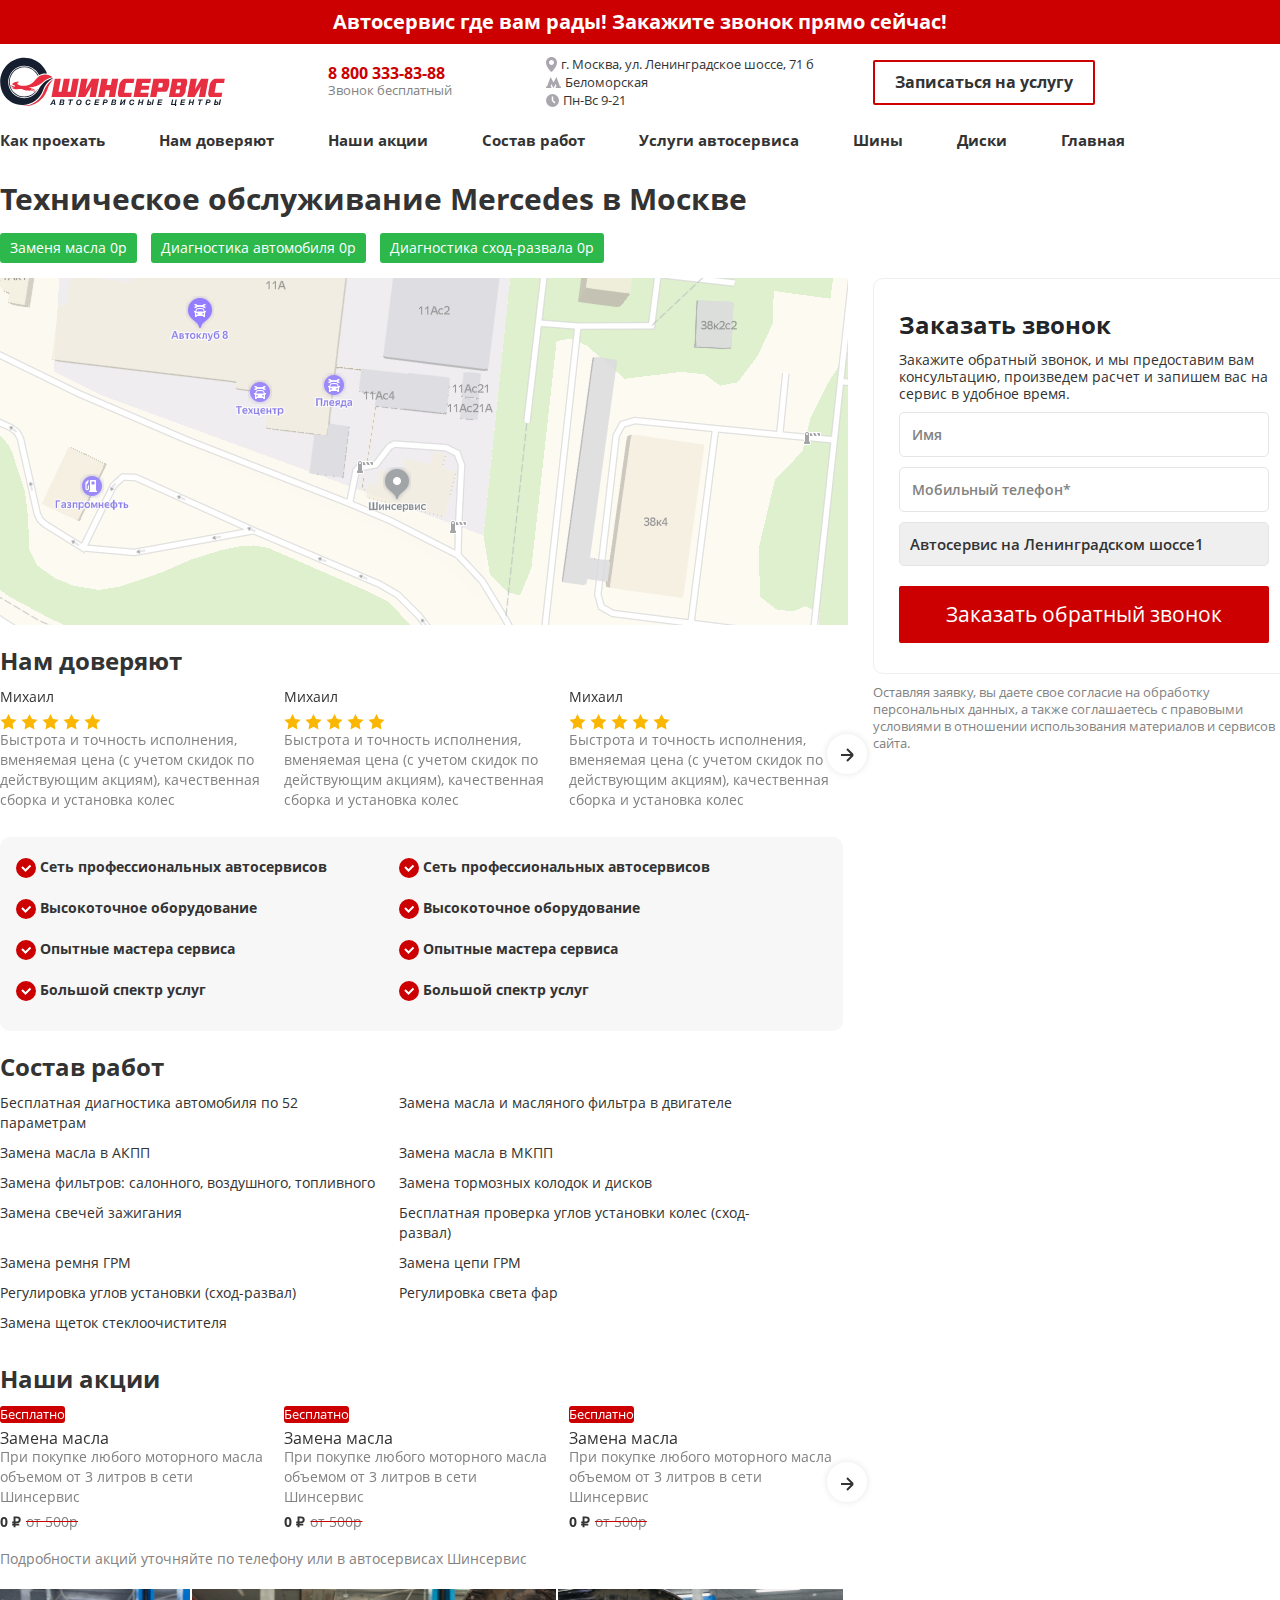
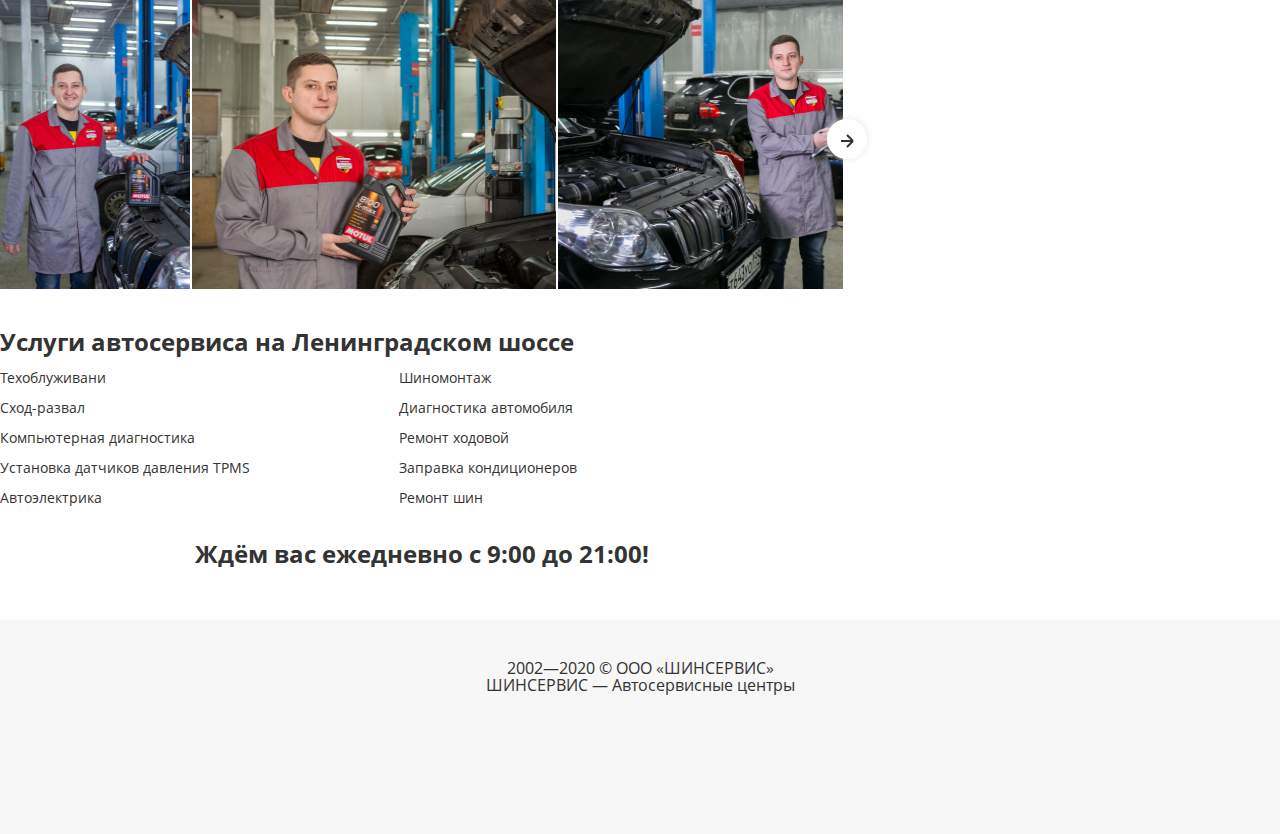
<file: index.html>
<!doctype html>
<html lang="en">
<head>
    <meta name="viewport"
          content="width=device-width, user-scalable=no, initial-scale=1.0, maximum-scale=1.0, minimum-scale=1.0">
    <meta http-equiv="X-UA-Compatible" content="ie=edge">
    <meta charset="UTF-8">
    <link rel="stylesheet" href="https://stackpath.bootstrapcdn.com/bootstrap/4.4.1/css/bootstrap.min.css"
          integrity="sha384-Vkoo8x4CGsO3+Hhxv8T/Q5PaXtkKtu6ug5TOeNV6gBiFeWPGFN9MuhOf23Q9Ifjh" crossorigin="anonymous">
    <link rel="stylesheet" href="css/owl.carousel.min.css">
    <link rel="stylesheet" href="css/owl.theme.default.min.css">
    <link rel="stylesheet" type="text/css" href="./css/style.css">


</head>
<body>
<div class="topLine">

    <div class="city">
        <h1 class=" text-center m-0"> Автосервис где вам рады! Закажите звонок прямо сейчас! </h1>
    </div>
</div>
<div class="header ">

    <div class="firstContainerPadding">
        <div class="dsContainer">
            <div class="row align-items-center">
                <div class="col-md-3 "><img class="firstLogo" src="./img/shinservice_logo.svg" alt="ШИНСЕРВИС"></div>
                <div class="col-md-2 ">
                    <div class="textNumber">8 800 333-83-88</div>
                    <div class="textSecond">Звонок бесплатный</div>
                </div>
                <div class="col-md-3 ">
                    <div class="info">
                        <div class="info-item">
                            <p class="icon">
                                <svg width="11" height="15" viewBox="0 0 11 15" fill="none"
                                     xmlns="http://www.w3.org/2000/svg">
                                    <path fill-rule="evenodd" clip-rule="evenodd"
                                          d="M5.5 15C5.5 15 11 10 11 5.5C11 2.46243 8.53757 0 5.5 0C2.46243 0 0 2.46243 0 5.5C0 10 5.5 15 5.5 15ZM5.5 8C6.88071 8 8 6.88071 8 5.5C8 4.11929 6.88071 3 5.5 3C4.11929 3 3 4.11929 3 5.5C3 6.88071 4.11929 8 5.5 8Z"
                                          fill="#A9A6AE"/>
                                </svg>
                            </p>
                            <p class="textSecond">г. Москва, ул. Ленинградское шоссе, 71 б</p>
                        </div>
                        <div class="info-item">
                            <p class="icon">
                                <svg width="15" height="11" viewBox="0 0 15 11" fill="none"
                                     xmlns="http://www.w3.org/2000/svg">
                                    <path d="M13.968 9.46333L10.464 0L7.5 5.53201L4.548 0L1.032 9.46333H0V10.8976H5.304V9.46333H4.512L5.28 7.1071L7.5 11L9.72 7.1071L10.488 9.46333H9.696V10.8976H15V9.46333H13.968Z"
                                          fill="#A9A6AE"/>
                                </svg>
                            </p>
                            <p class="textSecond">Беломорская</p>
                        </div>
                        <div class="info-item">
                            <p class="icon">
                                <svg width="13" height="13" viewBox="0 0 13 13" fill="none"
                                     xmlns="http://www.w3.org/2000/svg">
                                    <circle cx="6.5" cy="6.5" r="6.5" fill="#A9A6AE"/>
                                    <path d="M6.5 2.5V6.5L9 9" stroke="white" stroke-width="1.5"/>
                                </svg>
                            </p>
                            <p class="textSecond">Пн-Вс 9-21</p>
                        </div>
                    </div>
                </div>
                <div class="col-md-3  ">
                    <div>
                        <button class="button">Записаться на услугу</button>
                    </div>
                </div>
            </div>

            <div class="menu">

                <ul class="menu-button">
                    <div class="menu-button-second">
                        <li>
                            <a href="">Как проехать</a>
                        </li>
                        <li><a href="">Нам доверяют

                        </a></li>
                        <li><a href="">Наши акции

                        </a></li>
                        <li><a href="">Состав работ

                        </a></li>
                        <li><a href="">Услуги автосервиса

                        </a></li>
                        <li><a href="">Шины

                        </a></li>
                        <li><a href="">Диски

                        </a></li>
                        <li><a href="">Главная

                        </a></li>
                    </div>
                </ul>
            </div>
        </div>
    </div>
</div>
<div class="body">
    <div class="dsContainer">
        <div class="title-first">
            <p>
                Техническое обслуживание Mercedes в Москве
            </p>
        </div>
        <div class="services-bage">
            <p class="p">Заменя масла 0р</p>
            <p class="p">Диагностика автомобиля 0р</p>
            <p class="p">Диагностика сход-развала 0р</p>
        </div>
        <div class="row">
            <div class="col-md-8">

                <img src="./img/image_19.png">
                <div class="dsContainer">
                    <div class="title-second">
                        <p>
                            Нам доверяют
                        </p>
                        <!-- Начало карусели отзывов-->
                        <div class="owl-carousel owl-carouse ">
                            <div class="feedback">
                                <p class="client-name">Михаил</p>
                                <div class="star">
                                    <svg width="17" height="16" viewBox="0 0 17 16" fill="none"
                                         xmlns="http://www.w3.org/2000/svg">
                                        <path d="M8.5 0L10.9981 5.06168L16.584 5.87336L12.542 9.81332L13.4962 15.3766L8.5 12.75L3.50383 15.3766L4.45801 9.81332L0.416019 5.87336L6.00191 5.06168L8.5 0Z"
                                              fill="#FAB600"/>
                                    </svg>
                                </div>
                                <div class="star">
                                    <svg width="17" height="16" viewBox="0 0 17 16" fill="none"
                                         xmlns="http://www.w3.org/2000/svg">
                                        <path d="M8.5 0L10.9981 5.06168L16.584 5.87336L12.542 9.81332L13.4962 15.3766L8.5 12.75L3.50383 15.3766L4.45801 9.81332L0.416019 5.87336L6.00191 5.06168L8.5 0Z"
                                              fill="#FAB600"/>
                                    </svg>
                                </div>
                                <div class="star">
                                    <svg width="17" height="16" viewBox="0 0 17 16" fill="none"
                                         xmlns="http://www.w3.org/2000/svg">
                                        <path d="M8.5 0L10.9981 5.06168L16.584 5.87336L12.542 9.81332L13.4962 15.3766L8.5 12.75L3.50383 15.3766L4.45801 9.81332L0.416019 5.87336L6.00191 5.06168L8.5 0Z"
                                              fill="#FAB600"/>
                                    </svg>
                                </div>
                                <div class="star">
                                    <svg width="17" height="16" viewBox="0 0 17 16" fill="none"
                                         xmlns="http://www.w3.org/2000/svg">
                                        <path d="M8.5 0L10.9981 5.06168L16.584 5.87336L12.542 9.81332L13.4962 15.3766L8.5 12.75L3.50383 15.3766L4.45801 9.81332L0.416019 5.87336L6.00191 5.06168L8.5 0Z"
                                              fill="#FAB600"/>
                                    </svg>
                                </div>
                                <div class="star">
                                    <svg width="17" height="16" viewBox="0 0 17 16" fill="none"
                                         xmlns="http://www.w3.org/2000/svg">
                                        <path d="M8.5 0L10.9981 5.06168L16.584 5.87336L12.542 9.81332L13.4962 15.3766L8.5 12.75L3.50383 15.3766L4.45801 9.81332L0.416019 5.87336L6.00191 5.06168L8.5 0Z"
                                              fill="#FAB600"/>
                                    </svg>
                                </div>
                                <p class="feedback-text">Быстрота и точность исполнения, вменяемая цена (с учетом скидок
                                    по действующим акциям), качественная сборка и установка колес</p>
                            </div>
                            <div class="feedback">
                                <p class="client-name">Михаил</p>
                                <div class="star">
                                    <svg width="17" height="16" viewBox="0 0 17 16" fill="none"
                                         xmlns="http://www.w3.org/2000/svg">
                                        <path d="M8.5 0L10.9981 5.06168L16.584 5.87336L12.542 9.81332L13.4962 15.3766L8.5 12.75L3.50383 15.3766L4.45801 9.81332L0.416019 5.87336L6.00191 5.06168L8.5 0Z"
                                              fill="#FAB600"/>
                                    </svg>
                                </div>
                                <div class="star">
                                    <svg width="17" height="16" viewBox="0 0 17 16" fill="none"
                                         xmlns="http://www.w3.org/2000/svg">
                                        <path d="M8.5 0L10.9981 5.06168L16.584 5.87336L12.542 9.81332L13.4962 15.3766L8.5 12.75L3.50383 15.3766L4.45801 9.81332L0.416019 5.87336L6.00191 5.06168L8.5 0Z"
                                              fill="#FAB600"/>
                                    </svg>
                                </div>
                                <div class="star">
                                    <svg width="17" height="16" viewBox="0 0 17 16" fill="none"
                                         xmlns="http://www.w3.org/2000/svg">
                                        <path d="M8.5 0L10.9981 5.06168L16.584 5.87336L12.542 9.81332L13.4962 15.3766L8.5 12.75L3.50383 15.3766L4.45801 9.81332L0.416019 5.87336L6.00191 5.06168L8.5 0Z"
                                              fill="#FAB600"/>
                                    </svg>
                                </div>
                                <div class="star">
                                    <svg width="17" height="16" viewBox="0 0 17 16" fill="none"
                                         xmlns="http://www.w3.org/2000/svg">
                                        <path d="M8.5 0L10.9981 5.06168L16.584 5.87336L12.542 9.81332L13.4962 15.3766L8.5 12.75L3.50383 15.3766L4.45801 9.81332L0.416019 5.87336L6.00191 5.06168L8.5 0Z"
                                              fill="#FAB600"/>
                                    </svg>
                                </div>
                                <div class="star">
                                    <svg width="17" height="16" viewBox="0 0 17 16" fill="none"
                                         xmlns="http://www.w3.org/2000/svg">
                                        <path d="M8.5 0L10.9981 5.06168L16.584 5.87336L12.542 9.81332L13.4962 15.3766L8.5 12.75L3.50383 15.3766L4.45801 9.81332L0.416019 5.87336L6.00191 5.06168L8.5 0Z"
                                              fill="#FAB600"/>
                                    </svg>
                                </div>
                                <p class="feedback-text">Быстрота и точность исполнения, вменяемая цена (с учетом скидок
                                    по действующим акциям), качественная сборка и установка колес</p>
                            </div>
                            <div class="feedback">
                                <p class="client-name">Михаил</p>
                                <div class="star">
                                    <svg width="17" height="16" viewBox="0 0 17 16" fill="none"
                                         xmlns="http://www.w3.org/2000/svg">
                                        <path d="M8.5 0L10.9981 5.06168L16.584 5.87336L12.542 9.81332L13.4962 15.3766L8.5 12.75L3.50383 15.3766L4.45801 9.81332L0.416019 5.87336L6.00191 5.06168L8.5 0Z"
                                              fill="#FAB600"/>
                                    </svg>
                                </div>
                                <div class="star">
                                    <svg width="17" height="16" viewBox="0 0 17 16" fill="none"
                                         xmlns="http://www.w3.org/2000/svg">
                                        <path d="M8.5 0L10.9981 5.06168L16.584 5.87336L12.542 9.81332L13.4962 15.3766L8.5 12.75L3.50383 15.3766L4.45801 9.81332L0.416019 5.87336L6.00191 5.06168L8.5 0Z"
                                              fill="#FAB600"/>
                                    </svg>
                                </div>
                                <div class="star">
                                    <svg width="17" height="16" viewBox="0 0 17 16" fill="none"
                                         xmlns="http://www.w3.org/2000/svg">
                                        <path d="M8.5 0L10.9981 5.06168L16.584 5.87336L12.542 9.81332L13.4962 15.3766L8.5 12.75L3.50383 15.3766L4.45801 9.81332L0.416019 5.87336L6.00191 5.06168L8.5 0Z"
                                              fill="#FAB600"/>
                                    </svg>
                                </div>
                                <div class="star">
                                    <svg width="17" height="16" viewBox="0 0 17 16" fill="none"
                                         xmlns="http://www.w3.org/2000/svg">
                                        <path d="M8.5 0L10.9981 5.06168L16.584 5.87336L12.542 9.81332L13.4962 15.3766L8.5 12.75L3.50383 15.3766L4.45801 9.81332L0.416019 5.87336L6.00191 5.06168L8.5 0Z"
                                              fill="#FAB600"/>
                                    </svg>
                                </div>
                                <div class="star">
                                    <svg width="17" height="16" viewBox="0 0 17 16" fill="none"
                                         xmlns="http://www.w3.org/2000/svg">
                                        <path d="M8.5 0L10.9981 5.06168L16.584 5.87336L12.542 9.81332L13.4962 15.3766L8.5 12.75L3.50383 15.3766L4.45801 9.81332L0.416019 5.87336L6.00191 5.06168L8.5 0Z"
                                              fill="#FAB600"/>
                                    </svg>
                                </div>
                                <p class="feedback-text">Быстрота и точность исполнения, вменяемая цена (с учетом скидок
                                    по действующим акциям), качественная сборка и установка колес</p>
                            </div>
                            <div class="feedback">
                                <p class="client-name">Михаил</p>
                                <div class="star">
                                    <svg width="17" height="16" viewBox="0 0 17 16" fill="none"
                                         xmlns="http://www.w3.org/2000/svg">
                                        <path d="M8.5 0L10.9981 5.06168L16.584 5.87336L12.542 9.81332L13.4962 15.3766L8.5 12.75L3.50383 15.3766L4.45801 9.81332L0.416019 5.87336L6.00191 5.06168L8.5 0Z"
                                              fill="#FAB600"/>
                                    </svg>
                                </div>
                                <div class="star">
                                    <svg width="17" height="16" viewBox="0 0 17 16" fill="none"
                                         xmlns="http://www.w3.org/2000/svg">
                                        <path d="M8.5 0L10.9981 5.06168L16.584 5.87336L12.542 9.81332L13.4962 15.3766L8.5 12.75L3.50383 15.3766L4.45801 9.81332L0.416019 5.87336L6.00191 5.06168L8.5 0Z"
                                              fill="#FAB600"/>
                                    </svg>
                                </div>
                                <div class="star">
                                    <svg width="17" height="16" viewBox="0 0 17 16" fill="none"
                                         xmlns="http://www.w3.org/2000/svg">
                                        <path d="M8.5 0L10.9981 5.06168L16.584 5.87336L12.542 9.81332L13.4962 15.3766L8.5 12.75L3.50383 15.3766L4.45801 9.81332L0.416019 5.87336L6.00191 5.06168L8.5 0Z"
                                              fill="#FAB600"/>
                                    </svg>
                                </div>
                                <div class="star">
                                    <svg width="17" height="16" viewBox="0 0 17 16" fill="none"
                                         xmlns="http://www.w3.org/2000/svg">
                                        <path d="M8.5 0L10.9981 5.06168L16.584 5.87336L12.542 9.81332L13.4962 15.3766L8.5 12.75L3.50383 15.3766L4.45801 9.81332L0.416019 5.87336L6.00191 5.06168L8.5 0Z"
                                              fill="#FAB600"/>
                                    </svg>
                                </div>
                                <div class="star">
                                    <svg width="17" height="16" viewBox="0 0 17 16" fill="none"
                                         xmlns="http://www.w3.org/2000/svg">
                                        <path d="M8.5 0L10.9981 5.06168L16.584 5.87336L12.542 9.81332L13.4962 15.3766L8.5 12.75L3.50383 15.3766L4.45801 9.81332L0.416019 5.87336L6.00191 5.06168L8.5 0Z"
                                              fill="#FAB600"/>
                                    </svg>
                                </div>
                                <p class="feedback-text">Быстрота и точность исполнения, вменяемая цена (с учетом скидок
                                    по действующим акциям), качественная сборка и установка колес</p>
                            </div>
                        </div>
                        <!-- Конец карусели отзывов-->
                    </div>
                    <div class="advantages">
                        <div class="advantages-block">
                            <p class="advantages-p">
                                <svg width="20" height="20" viewBox="0 0 20 20" fill="none"
                                     xmlns="http://www.w3.org/2000/svg">
                                    <rect width="20" height="20" rx="10" fill="#CC0000"/>
                                    <path d="M6 9L9.5 12.5L14.5 7.5" stroke="white" stroke-width="2"/>
                                </svg>
                                Сеть профессиональных автосервисов
                            </p>
                            <p class="advantages-p">
                                <svg width="20" height="20" viewBox="0 0 20 20" fill="none"
                                     xmlns="http://www.w3.org/2000/svg">
                                    <rect width="20" height="20" rx="10" fill="#CC0000"/>
                                    <path d="M6 9L9.5 12.5L14.5 7.5" stroke="white" stroke-width="2"/>
                                </svg>
                                Высокоточное оборудование
                            </p>
                            <p class="advantages-p">
                                <svg width="20" height="20" viewBox="0 0 20 20" fill="none"
                                     xmlns="http://www.w3.org/2000/svg">
                                    <rect width="20" height="20" rx="10" fill="#CC0000"/>
                                    <path d="M6 9L9.5 12.5L14.5 7.5" stroke="white" stroke-width="2"/>
                                </svg>
                                Опытные мастера сервиса
                            </p>
                            <p class="advantages-p">
                                <svg width="20" height="20" viewBox="0 0 20 20" fill="none"
                                     xmlns="http://www.w3.org/2000/svg">
                                    <rect width="20" height="20" rx="10" fill="#CC0000"/>
                                    <path d="M6 9L9.5 12.5L14.5 7.5" stroke="white" stroke-width="2"/>
                                </svg>
                                Большой спектр услуг
                            </p>
                        </div>
                        <div class="advantages-block">
                            <p class="advantages-p">
                                <svg width="20" height="20" viewBox="0 0 20 20" fill="none"
                                     xmlns="http://www.w3.org/2000/svg">
                                    <rect width="20" height="20" rx="10" fill="#CC0000"/>
                                    <path d="M6 9L9.5 12.5L14.5 7.5" stroke="white" stroke-width="2"/>
                                </svg>
                                Сеть профессиональных автосервисов
                            </p>
                            <p class="advantages-p">
                                <svg width="20" height="20" viewBox="0 0 20 20" fill="none"
                                     xmlns="http://www.w3.org/2000/svg">
                                    <rect width="20" height="20" rx="10" fill="#CC0000"/>
                                    <path d="M6 9L9.5 12.5L14.5 7.5" stroke="white" stroke-width="2"/>
                                </svg>
                                Высокоточное оборудование
                            </p>
                            <p class="advantages-p">
                                <svg width="20" height="20" viewBox="0 0 20 20" fill="none"
                                     xmlns="http://www.w3.org/2000/svg">
                                    <rect width="20" height="20" rx="10" fill="#CC0000"/>
                                    <path d="M6 9L9.5 12.5L14.5 7.5" stroke="white" stroke-width="2"/>
                                </svg>
                                Опытные мастера сервиса
                            </p>
                            <p class="advantages-p">
                                <svg width="20" height="20" viewBox="0 0 20 20" fill="none"
                                     xmlns="http://www.w3.org/2000/svg">
                                    <rect width="20" height="20" rx="10" fill="#CC0000"/>
                                    <path d="M6 9L9.5 12.5L14.5 7.5" stroke="white" stroke-width="2"/>
                                </svg>
                                Большой спектр услуг
                            </p>
                        </div>
                    </div>
                    <!--Состав работ -->
                    <div class="scope-of-work">
                        <p>Состав работ</p>
                        <ul class="all-work">
                            <li class="work">Бесплатная диагностика автомобиля по 52 параметрам</li>
                            <li class="work">Замена масла и масляного фильтра в двигателе</li>
                            <li class="work">Замена масла в АКПП</li>
                            <li class="work">Замена масла в МКПП</li>
                            <li class="work">Замена фильтров: салонного, воздушного, топливного</li>
                            <li class="work">Замена тормозных колодок и дисков</li>
                            <li class="work">Замена свечей зажигания</li>
                            <li class="work">Бесплатная проверка углов установки колес (сход-развал)</li>
                            <li class="work">Замена ремня ГРМ</li>
                            <li class="work">Замена цепи ГРМ</li>
                            <li class="work">Регулировка углов установки (сход-развал)</li>
                            <li class="work">Регулировка света фар</li>
                            <li class="work">Замена щеток стеклоочистителя</li>
                        </ul>

                    </div>
                    <div class="stocks">
                        <p class="stocks-p">Наши акции</p>
                        <div class="owl-carousel owl-carousel-1">
                            <div class="job"><p class="is-free">Бесплатно</p><br>
                                <p class="work">Замена масла</p>
                                <p class="feedback-text">При покупке любого моторного масла объемом от 3 литров в сети
                                    Шинсервис </p>
                                <div class="action-text"><p class="price">0 ₽
                                    <p class="price-1"> от 500р</p> </p></div>
                            </div>
                            <div class="job"><p class="is-free">Бесплатно</p><br>
                                <p class="work">Замена масла</p>
                                <p class="feedback-text">При покупке любого моторного масла объемом от 3 литров в сети
                                    Шинсервис</p>
                                <p class="price">0 ₽
                                <p class="price-1"> от 500р</p> </p>
                            </div>
                            <div class="job"><p class="is-free">Бесплатно</p><br>
                                <p class="work">Замена масла</p>
                                <p class="feedback-text">При покупке любого моторного масла объемом от 3 литров в сети
                                    Шинсервис</p>
                                <p class="price">0 ₽
                                <p class="price-1"> от 500р</p> </p>
                            </div>
                            <div class="job"><p class="is-free">Бесплатно</p><br>
                                <p class="work">Замена масла</p>
                                <p class="feedback-text">При покупке любого моторного</p>
                                <p class="price">0 ₽
                                <p class="price-1"> от 500р</p> </p>
                            </div>
                        </div>
                        <div class="feedback-text margin-text">Подробности акций уточняйте по телефону или в
                            автосервисах Шинсервис
                        </div>
                        <div class="owl-carousel owl-carousel-2">
                            <div class="image-work"><img src="img/IMG_0070 2.png" height="300" width="185"/></div>
                            <div class="image-work"><img src="img/IMG_0063 1.png" height="300" width="359"/></div>
                            <div class="image-work"><img src="img/434A1508 1.png" height="300" width="300"/></div>
                            <div class="image-work"><img src="img/IMG_0063 1.png" height="300" width="359"/></div>

                        </div>
                    </div>
                </div>
                <div class="scope-of-work">
                    <p>Услуги автосервиса на Ленинградском шоссе</p>
                    <ul class="all-work">
                        <li class="work">Техоблуживани</li>
                        <li class="work">Шиномонтаж</li>
                        <li class="work">Сход-развал</li>
                        <li class="work">Диагностика автомобиля</li>
                        <li class="work">Компьютерная диагностика</li>
                        <li class="work">Ремонт ходовой</li>
                        <li class="work">Установка датчиков давления TPMS</li>
                        <li class="work">Заправка кондиционеров</li>
                        <li class="work">Автоэлектрика</li>
                        <li class="work">Ремонт шин</li>

                    </ul>

                </div>
                <div class="scope-of-work time-of-reception"><p>Ждём вас ежедневно с 9:00 до 21:00!</p></div>
            </div>


            <div class="col-md-4">
                <div class="object">
                    <div class="form-call">
                        <h1 class="text-black">Заказать звонок</h1>
                        <p class="call-text">Закажите обратный звонок, и мы предоставим вам консультацию, произведем
                            расчет
                            и запишем вас на
                            сервис в удобное время.</p>
                        <div class="form-to-fill">
                            <form>
                                <input type="text" value="" placeholder="Имя" required><br>
                                <input type="text" value="" placeholder="Мобильный телефон*" required><br>
                                <div class="select">
                                    <select class="car-service" name="fdfd">
                                        <option value="Huyta2" selected>Автосервис на Ленинградском шоссе1</option>
                                        <option value="huyta3">Автосервис на Ленинградском шоссе2</option>
                                        <option value="huyta4">Автосервис на Ленинградском шоссе3</option>
                                        <option value="huyta5">Автосервис на Ленинградском шоссе4</option>
                                    </select>
                                </div>
                            </form>
                            <button class="button-form">Заказать обратный звонок</button>
                        </div>
                    </div>
                    <div class="form-info">
                        <p>Оставляя заявку, вы даете свое согласие на обработку персональных данных, а также
                            соглашаетесь с
                            правовыми условиями в отношении использования материалов и сервисов сайта.</p>
                    </div>
                </div>
            </div>
        </div>
    </div>
    <div class="work footer margin-footer"><p class="">2002—2020 © ООО «ШИНСЕРВИС»</p><br>
        <p class="">ШИНСЕРВИС — Автосервисные центры</p></div>
</div>

<script src="./js/jquery.min.js"></script>
<script src="./js/owlcarousel/owl.carousel.min.js"></script>
<script src="./js/main.js"></script>
</body>
</html>
</file>
<file: css/style.css>
@font-face {
    font-family: 'OpenSans';
    src: url('../font/OpenSans-Regular.eot');
    src: local('Open Sans Regular'), local('OpenSans-Regular'),
    url('../font/OpenSans-Regular.eot?#iefix') format('embedded-opentype'),
    url('../font/OpenSans-Regular.woff') format('woff'),
    url('../font/OpenSans-Regular.ttf') format('truetype');
    font-weight: normal;
    font-style: normal;
}


@font-face {
    font-family: 'OpenSans';
    src: url('../font/OpenSans-SemiBold.eot');
    src: local('Open Sans SemiBold'), local('OpenSans-SemiBold'),
    url('../font/OpenSans-SemiBold.eot#iefix') format('embedded-opentype'),
    url('../font/OpenSans-SemiBold.woff') format('woff'),
    url('../font/OpenSans-SemiBold.ttf') format('truetype');
    font-weight: 600;
    font-style: normal;
}

@font-face {
    font-family: 'OpenSans';
    src: url('../font/OpenSans-Bold.eot');
    src: local('Open Sans Bold'), local('OpenSans-Bold'),
    url('../font/OpenSans-Bold.eot?#iefix') format('embedded-opentype'),
    url('../font/OpenSans-Bold.woff') format('woff'),
    url('../font/OpenSans-Bold.ttf') format('truetype');
    font-weight: bold;
    font-style: normal;
}

* {
    font-family: "OpenSans", "sans-serif";
    font-weight: normal;
    line-height: 17px;
}


:root {
    --red: #CC0000;
    --grey: #828282;
    --textSecond: 13px;
    --textBlack: #333333;
}




.dsContainer {
    max-width: 1366px;
    width: 100%;
    margin: 0 auto;
    position: relative;
}

.city {
    background-color: var(--red);
    padding: 10px 0 10px 0;
    color: #FFFFFF;
}

.city h1 {
    font-family: "OpenSans", "sans-serif";
    font-style: normal;
    font-weight: bold;
    font-size: 20px;
    color: #FFFFFF;
}

.firstLogo {
    width: 225px;
    height: 56px;
}

.header {
    padding: 10px 0 0 0;
}

.topLine {
    width: 100%;
}

.textNumber {
    color: var(--red);
    font-family: "OpenSans", "sans-serif";
    font-style: normal;
    font-weight: bold;
    font-size: 16px;
}

.textSecond {
    color: var(--grey);
    font-size: var(--textSecond);
}

.info-item {
    display: block;
}

.info-item .textSecond {
    color: var(--textBlack);
}

p {
    display: inline-block;
    margin: 0;
    color: var(--textBlack)
}

.button {
    color: var(--textBlack);
    border: 2px solid var(--red);
    text-align: center;
    text-decoration: none;
    display: inline-block;
    font-size: 16px;
    -webkit-appearance: none;
    appearance: none;
    background: white;
    padding: 12px 20px;
    font-weight: bold;
    border-radius: 2px;
}

.menu-button a {
    align-items: center;
    font-size: 15px;
    transition: all 0.1s ease-in;
    color: var(--textBlack);
    line-height: 22px;
    padding: 19px 0 10px 0;
    display: inline-block;
    margin-right: 10px;
    border-bottom: 2px solid transparent;
}

.menu-button-second {
    padding: 0 0 0 -15px;
}

li {
    display: inline;
    margin: 0 40px 0 0;
    font-size: 15px;
    line-height: 22px;
}

ul {
    padding: 0 0 0 0;
}

a, a:hover {

    text-decoration: none;
    font-family: "OpenSans", "sans-serif";
    font-style: normal;
    font-weight: bold;
}

a:hover {
    text-decoration: none;
    border-bottom: 2px solid var(--red);
    color: var(--red);
}

.title-first p {
    font-family: "OpenSans", "sans-serif";
    font-style: normal;
    font-weight: bold;
    font-size: 30px;
    line-height: 39px;
    color: var(--textBlack);
}

.services-bage {
    padding: 15px 0 15px;
}

.services-bage p {
    color: #FFFFFF;
    background: #2CB84A;
    padding: 5px 10px;
    border-radius: 3px;
    margin: 0 10px 0 0;
    font-size: 14px;
    line-height: 20px;
}

.form-call p {
    font-family: "OpenSans", "sans-serif";
    font-style: normal;
    color: var(--textBlack);
    padding: 0 0 10px 0;
    font-size: 14px;
}

.form-call {
    border: 1px solid #EEEEEE;
    border-radius: 10px;
    padding: 30px 25px;
    font-size: 21px;
}

.text-black {
    font-weight: bold;
    font-size: 24px;
    line-height: 32px;
    padding: 0 0 2px;
}

.call-text {
    font-size: 14px;
    padding: 0 0 10px 0;
}

.form-to-fill input {
    font-family: "OpenSans", "sans-serif";
    font-style: normal;
    margin: 0 0 10px 0;
    width: 100%;
    padding: 13px 12px;
    font-size: 14px;
    font-weight: 600;
    border: 1px solid #E5E5E5;
    border-radius: 5px;
}

input::placeholder {
    color: var(--grey);
}

input:focus::placeholder {
    color: var(--textBlack);
}

.car-service {
    color: #A9A6AE;
    width: 100%;
}

.select {
    position: relative;
}

.select select {
    font-family: "OpenSans", "sans-serif";
    display: block;
    width: 100%;
    padding: 10px 30px 10px 10px;
    border: 1px solid #E5E5E5;
    border-radius: 5px;
    color: var(--textBlack);
    appearance: none;
    font-weight: 600;
    font-size: 15px;
    line-height: 22px;
}

.button-form {
    margin: 20px 0 0 0;
    padding: 20px 25px 20px;
    width: 100%;
    color: #FFFFFF;
    background: var(--red);
    align-items: center;
    border: none;
    border-radius: 2px;
}

.form-info p {
    color: var(--grey);
    font-size: 13px;
    font-weight: normal;
    line-height: 17px;
    margin-top: 10px;
}

.title-second > p {
    font-weight: bold;
    font-size: 24px;
    line-height: 32px;
    padding-top: 20px;
}

/* Карусель отзывов */

.feedback {
    display: inline-block;

}

.client-name {
    font-size: 14px;
    font-weight: normal;
    color: var(--textBlack);
    line-height: 20px;
    display: block;
    padding: 10px 0 5px;
}

.star {
    display: inline-block;
}

.feedback-text {
    font-weight: normal;
    font-size: 14px;
    line-height: 20px;
    color: var(--grey);
}

.owl-stage-outer {
    position: relative;
}

.owl-prev {
    position: absolute;
    top: 57px;
    transform: rotate(180deg);
    width: 40px;
    height: 40px;
}

.owl-next {
    position: absolute;
    left: 827px;
    top: 57px;
    width: 40px;
    height: 40px;
}

.owl-carousel .owl-nav button.owl-next {
    border: 2px solid #FFFFFF;
    background: #FFFFFF;
    border-radius: 20px;
    box-shadow: 0 0 7px #E5E5E5;
}

.owl-carousel .owl-nav button.owl-prev {
    border: 2px solid #FFFFFF;
    background: #FFFFFF;
    border-radius: 20px;
    box-shadow: 0 0 7px #E5E5E5;
}

.disabled {
    display: none;
}

/* Карусель отзывов Конец*/

/* Преимущества */

.advantages {
    border-radius: 10px;
    background: #F7F7F7;
    margin: 10px 0 0 0 ;
}

.advantages-block {
    display: inline-block;
    max-width: 45%;
    padding: 20px 16px 10px 16px;
}

.advantages-p {
    font-style: normal;
    font-size: 14px;
    font-weight: bold;
    line-height: 20px;
    color: var(--textBlack);
    display: inline-block;
    width: 100%;
    padding: 0 0 20px;
}
/*Состав работ*/
.scope-of-work>p{
    font-weight: bold;
    font-size: 24px;
    line-height: 32px;
    padding-top: 20px;
    padding-bottom: 10px;

}
.all-work {
    display: flex;
    flex-wrap: wrap;
    margin-bottom: 0;
}
.all-work li {
    flex-basis: 45%;
    display: block;
    padding-bottom: 10px;
    font-size: 14px;
    line-height: 20px;
    font-style: normal;
    color: var(--textBlack);
    margin-right: 20px;
}

/*Акции*/
.job{
    display: inline-block;
    width: 100%;
}
.job>.feedback-text{
    display: block;
    min-height: 65px;
}
.margin-text{
    margin-bottom: 20px;
}

.stocks-p{
    font-weight: bold;
    font-size: 24px;
    line-height: 32px;
    padding-top: 20px;
    padding-bottom: 10px;
}
.is-free{
    font-size: 13px;
    line-height: 17px;
    color: #FFFFFF;
    background: var(--red);
    border-radius: 3px;
    margin-bottom: 7px;

}
.price{
    font-weight: bold;
    font-size: 14px;
    line-height: 20px;
    color: var(--textBlack);
}
.price-1{
    text-decoration: line-through var(--red);
    padding-left: 5px;
    font-weight: normal;
    font-size: 14px;
    line-height: 20px;
    color: var(--grey);
}
/* Карусель фотографий*/

.owl-carousel-2 .image-work > img{
}
.owl-carousel-2 .owl-item img
{
    margin-right: 5px;
    width: 100%;
    max-height: 300px;
    overflow: hidden;

}
.owl-carousel-2 .owl-prev {
    position: absolute;
    top: 130px;
    transform: rotate(180deg);
    width: 40px;
    height: 40px;
}

.owl-carousel-2 .owl-next {
    position: absolute;
    left: 827px;
    top: 130px;
    width: 40px;
    height: 40px;
}
/* Карусель фотографий Конец*/
/* текстовка и нижний колонтитул*/
.time-of-reception{
    align-items: center;
    text-align: center;
}
.footer {
    align-items: center;
    text-align: center;
    margin: 40px 0 0 0 ;
}
.margin-footer{
    padding: 40px 0 140px 0;
    background: #F7F7F7;
}
.object{
    position: absolute;
    transition: all 2s ease-in-out;
    -webkit-transition: all 2s ease-in-out; /** Chrome & Safari **/
    -moz-transition: all 2s ease-in-out; /** Firefox **/
    -o-transition: all 2s ease-in-out; /** Opera **/
}
</file>
